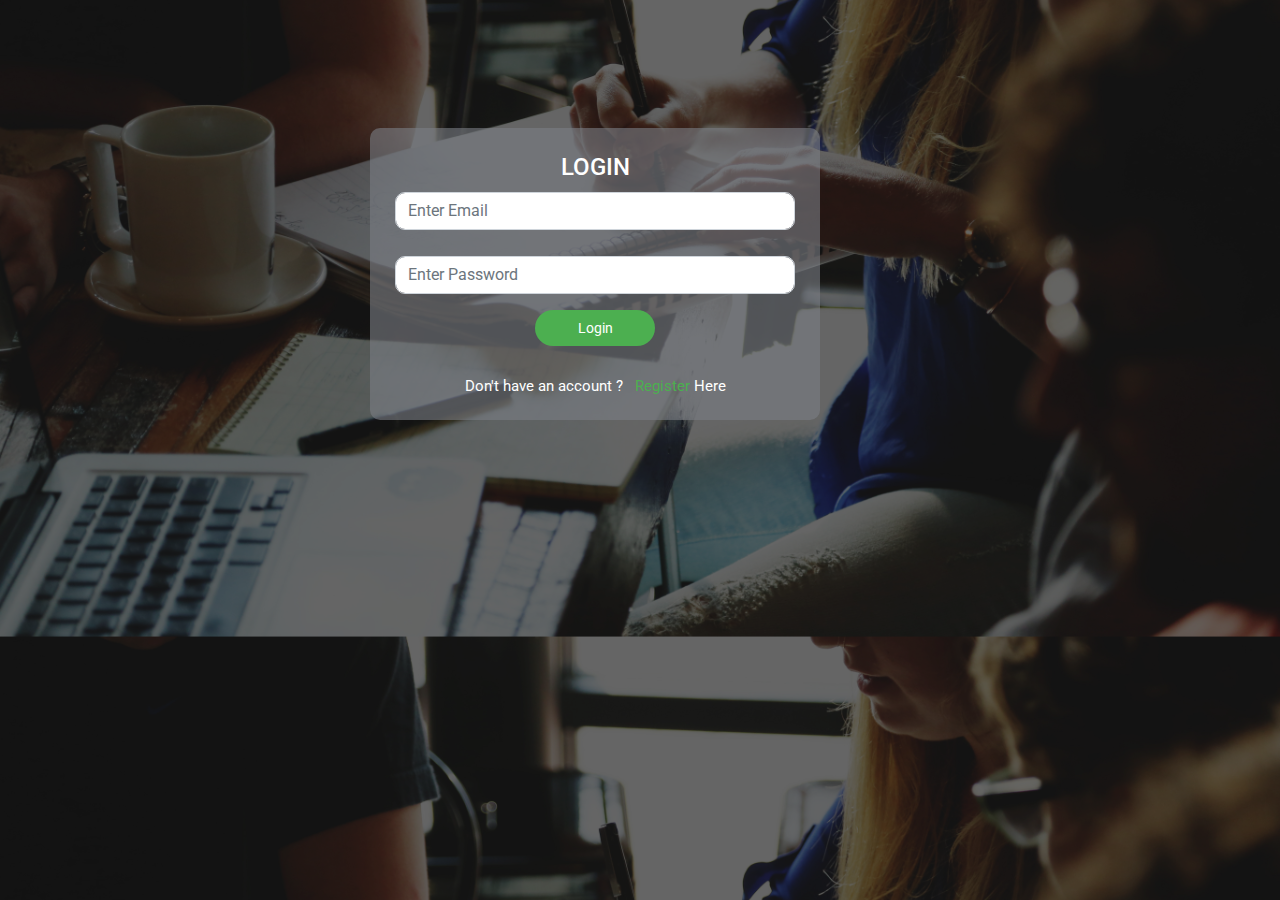
<file: index.html>
<!DOCTYPE html>
<html lang="en">
<head>
  <title>MSRCOSMOS UI Task</title>
  <meta charset="utf-8">
  <meta name="viewport" content="width=device-width, initial-scale=1">
  <link rel="stylesheet" href="https://maxcdn.bootstrapcdn.com/bootstrap/4.1.3/css/bootstrap.min.css">
  <link rel="stylesheet" href="https://use.fontawesome.com/releases/v5.6.3/css/all.css">
  <link rel="stylesheet" href="sytle.css">
</head>
<body>
<div class="container" id="div_login">
    <div class="row justify-content-center">
        <div class="col-md-6">
            <form method="post" class="form-login" onSubmit="return validateForm();">
                <h4 class="text-center">Login</h4>
                    <input type="email" id="userEmail" name="userEmail" class="form-control chat-input" placeholder="Enter Email" />
                    <span id="userEmail_error"></span>
                </br>
                    <input type="password" id="userPassword" name="userPassword" class="form-control chat-input" placeholder="Enter Password" />
                    <span id="userPassword_error"></span>
                </br>
                <div class="wrapper">
                    <span class="group-btn">
                        <button id="login" class="logreg_button" onclick="validateForm()"> Login </button>
                    </span>
                </div>
                <br>
                <p class="message">Don't have an account ? &nbsp; <a href="#register" id="register_here">Register</a> Here </p>
            </form>
        </div>
    </div>
</div>

<div class="container" id="div_register" style="display:none">
    <div class="row justify-content-center">
        <div class="col-md-6">
            <form action="post" class="form-login"  onSubmit="return validateForm();">
                <h4 class="text-center">Register</h4>
                <input type="text" id="fname" name="fname" class="form-control input-sm chat-input" placeholder="Enter First Name" />
                <span id="fname_error"></span>
                </br>
                <input type="text" id="mname" name="mname" class="form-control input-sm chat-input" placeholder="Enter Middle Name" />
                <span id="mname_error"></span>
                </br>
                <input type="text" id="lname" name="lname" class="form-control input-sm chat-input" placeholder="Enter Last Name" />
                <span id="lname_error"></span>
                </br>
                <input type="email" id="email" name="email" class="form-control input-sm chat-input" placeholder="Enter Email"/>
                <span id="email_error"></span>
                </br>
                <input type="number" id="mobile" name="mobile" class="form-control input-sm chat-input" placeholder="Enter Mobile Number" />
                <span id="mobile_error"></span>
                </br>
                <input type="password" id="password" name="password" class="form-control input-sm chat-input" placeholder="Enter Password" />
                <span id="password_error"></span>
                </br>
                <input type="password" id="confirm_password" name="confirm_password" class="form-control input-sm chat-input" placeholder="Confirm Passowrd" />
                <span id="confirm_password_error"></span>
                <br>
                <div class="wrapper">
                    <span class="group-btn">
                        <button class="logreg_button" id="register">Register</button>
                    </span>
                </div>
                <br>
                <p class="message">have an account ? &nbsp; <a href="#" id="login_here">Login</a> Here </p>
            </form>
        </div>
    </div>
</div>

    <script src="https://ajax.googleapis.com/ajax/libs/jquery/3.3.1/jquery.min.js"></script>
    <script src="https://cdnjs.cloudflare.com/ajax/libs/popper.js/1.14.3/umd/popper.min.js"></script>
    <script src="https://maxcdn.bootstrapcdn.com/bootstrap/4.1.3/js/bootstrap.min.js"></script>
    <script src="script.js"></script>
</body>
</html>
</file>
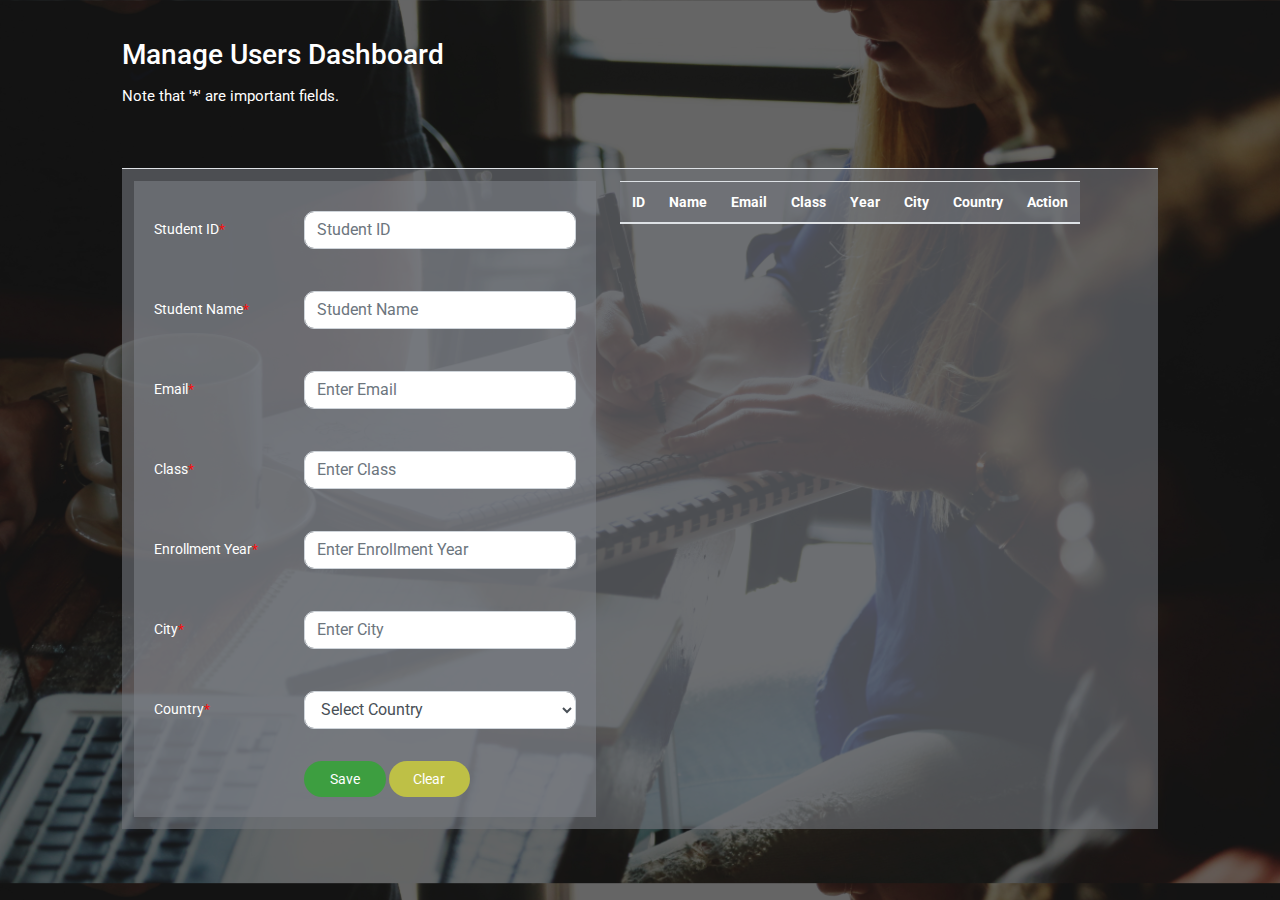
<file: dashboard.html>
<!DOCTYPE html>
<html lang="en">
<head>
    <title>MSRCOSMOS UI Task</title>
    <meta charset="utf-8">
    <meta name="viewport" content="width=device-width, initial-scale=1">
    <link rel="stylesheet" href="https://maxcdn.bootstrapcdn.com/bootstrap/4.1.3/css/bootstrap.min.css">
    <link rel="stylesheet" href="https://use.fontawesome.com/releases/v5.6.3/css/all.css">
    <link rel="stylesheet" href="sytle.css">
</head>
<body>

<div class="container-fluid" id="div_register">
    <div class="row justify-content-center">
        <div class="col-md-10">
            <h3 class="manage_user">Manage Users Dashboard</h3>
            <p class="message">Note that '*' are important fields.</p>
            <table class="table table-striped" id="student_table">
                <tr>
                    <td>
                        <form class="student_form" action="" onsubmit="event.preventDefault();" autocomplete="off">
                            <div class="row form-group">
                                <div class="col-md-4">
                                    <label class="form-label">Student ID<span class="star">*</span></label>
                                </div>
                                <div class="col-md-8">
                                    <input type="text" class="form-control" name="sid" id="sid" placeholder="Student ID">
                                    <span id="sid_error"></span>
                                </div>
                            </div>
                            <div class="row form-group">
                                <div class="col-md-4">
                                    <label class="form-label">Student Name<span class="star">*</span></label>
                                </div>
                                <div class="col-md-8">
                                    <input type="text" class="form-control" name="sName" id="sName" placeholder="Student Name">
                                    <span id="sName_error"></span>
                                </div>
                            </div>
                            <div class="row form-group">
                                <div class="col-md-4">
                                    <label class="form-label">Email<span class="star">*</span></label>
                                </div>
                                <div class="col-md-8">
                                    <input type="text" class="form-control" name="sEmail" id="sEmail" placeholder="Enter Email">
                                    <span id="sEmail_error"></span>
                                </div>
                            </div>
                            <div class="row form-group">
                                <div class="col-md-4">
                                    <label class="form-label">Class<span class="star">*</span></label>
                                </div>
                               <div class="col-md-8">
                                    <input type="text" class="form-control" name="sClass" id="sClass" placeholder="Enter Class">
                                    <span id="sClass_error"></span>
                               </div> 
                            </div>
                            <div class="row form-group">
                                <div class="col-md-4">
                                    <label class="form-label">Enrollment Year<span class="star">*</span></label>
                                </div>
                                <div class="col-md-8">
                                    <input type="number" class="form-control" name="eYear" id="eYear" placeholder="Enter Enrollment Year">
                                    <span id="eYear_error"></span>
                                </div>
                            </div>
                            <div class="row form-group">
                                <div class="col-md-4">
                                    <label class="form-label">City<span class="star">*</span></label>
                                </div>
                               <div class="col-md-8">
                                    <input type="text" class="form-control" name="sCcity" id="sCity" placeholder="Enter City"> 
                                    <span id="sCcity_error"></span>         
                               </div>
                            </div>
                            <div class="row form-group">
                                <div class="col-md-4">
                                    <label class="form-label">Country<span class="star">*</span></label>
                                </div>
                                <div class="col-md-8">
                                    <select name="sCountry" class="form-control" id="sCountry">
                                        <option value="">Select Country</option>
                                        <option value="india">India</option>
                                        <option value="Afghanistan">Afghanistan</option>
                                        <option value="Albania">Albania</option>
                                        <option value="Argentina">Argentina</option>
                                        <option value="Bangladesh">Bangladesh</option>
                                    </select>
                                    <span id="sCountry_error"></span>
                                </div>  
                            </div>
                            <div class="row form-action-button">
                                <div class="col-md-4"></div>
                                <div class="col-md-8" style="float:right;">

                                    <input type="submit" value="Save" id="save" class="sv_btn">

                                    <input type="button" value="Clear" id="clear" onclick="resetForm();" class="clr_btn">

                                </div>
                            </div>
                        </form>
                    </td>
                    <td>
                        <table class="list" id="empList">
                            <thead>
                                <tr>
                                    <th>ID</th>
                                    <th>Name</th>
                                    <th>Email</th>
                                    <th>Class</th>
                                    <th>Year</th>
                                    <th>City</th>
                                    <th>Country</th>
                                    <th>Action</th>
                                </tr>
                            </thead>
                            <tbody>
                            </tbody>
                        </table>
                    </td>
                </tr>
            </table>            
        </div>
    </div>
</div>

<script src="https://ajax.googleapis.com/ajax/libs/jquery/3.3.1/jquery.min.js"></script>
<script src="https://cdnjs.cloudflare.com/ajax/libs/popper.js/1.14.3/umd/popper.min.js"></script>
<script src="https://maxcdn.bootstrapcdn.com/bootstrap/4.1.3/js/bootstrap.min.js"></script>
<script src="script.js"></script>
</body>

</html>
</file>
<file: sytle.css>
@import url(http://fonts.googleapis.com/css?family=Roboto:400);

body {
    background-image: linear-gradient(
        to bottom, rgba(0, 0, 0, 0.6), 
        rgba(0, 0, 0, 0.6)), 
        url(bg.jpg);
    
    background-size: cover;
    background-position: center;
    font: normal 14px Roboto,arial,sans-serif;
}

.text-center{
    color: #FFF;
    text-transform: uppercase;
}

.form-login {
    max-width: 450px;
    border-radius: 10px;
    position: relative;
    z-index: 1;
    background-color: rgba(124, 126, 134, 0.6);
    margin: 0 auto 100;
    padding: 25px;
    text-align: center;
}

.message{
    margin: 15px 0 0;
    color: #fff;
    font-size: 15px;
}

.message a{
    color: #4caf50;
    text-decoration: none;
}
#div_login{
    margin-top: 10%;
}

.logreg_button{
    font-family: "Roboto", sans-serif;
    outline: 0;
    background: #4caf50;
    width: 30%;
    border: 0;
    border-radius: 50px;
    padding: 10px;
    color: #fff;
    cursor: pointer;
}

.logreg_button:hover{
    background: #43a047;
}

#div_register{
    margin-top: 3%;
    margin-bottom: 3%;
}


.form-control {
    margin-top:10px;
    border-radius: 10px;
}

.wrapper {
    text-align: center;
}
.manage_user{
    color: #fff;
}
input[type=number]::-webkit-inner-spin-button, 
input[type=number]::-webkit-outer-spin-button { 
    -webkit-appearance: none;
    -moz-appearance: none;
    appearance: none;
    margin: 0; 
}
#userEmail_error, #userPassword_error, #fname_error, #mname_error, #lname_error, #email_error, #mobile_error, #password_error, #confirm_password_error, #sId_error, #sName_error, #sEmail_error, #sClass_error, #sYear_error, #sCity_error, #sCountry_error, #sid_error, #eYear_error, #sCcity_error{
    color: rgb(245, 17, 17);
    margin-left: 14px;
    font-size: 12px;
}
#student_table{
    margin-top: 4.5em;
    border: none;
    /* background-color: #EDEDED; */
    background-color: rgba(124, 126, 134, 0.6);
}

table th{
    color: #FFF;
}

.form-label{
    padding-top: 20px;
    color: #FFF;
}
.star{
    color: rgb(245, 17, 17);
}
.student_form, #empList{
    /* background-color: #fff; */
    background-color: rgba(124, 126, 134, 0.6);
    padding: 20px;
    /* color: #000; */
}
.sv_btn, .clr_btn{
    
    font-family: "Roboto", sans-serif;
    outline: 0;
    background: #3d9e40;
    width: 30%;
    border: 0;
    border-radius: 50px;
    padding: 10px;
    color: #fff;
    cursor: pointer;
    
}

.clr_btn{
    background: #bec046;
}
</file>
